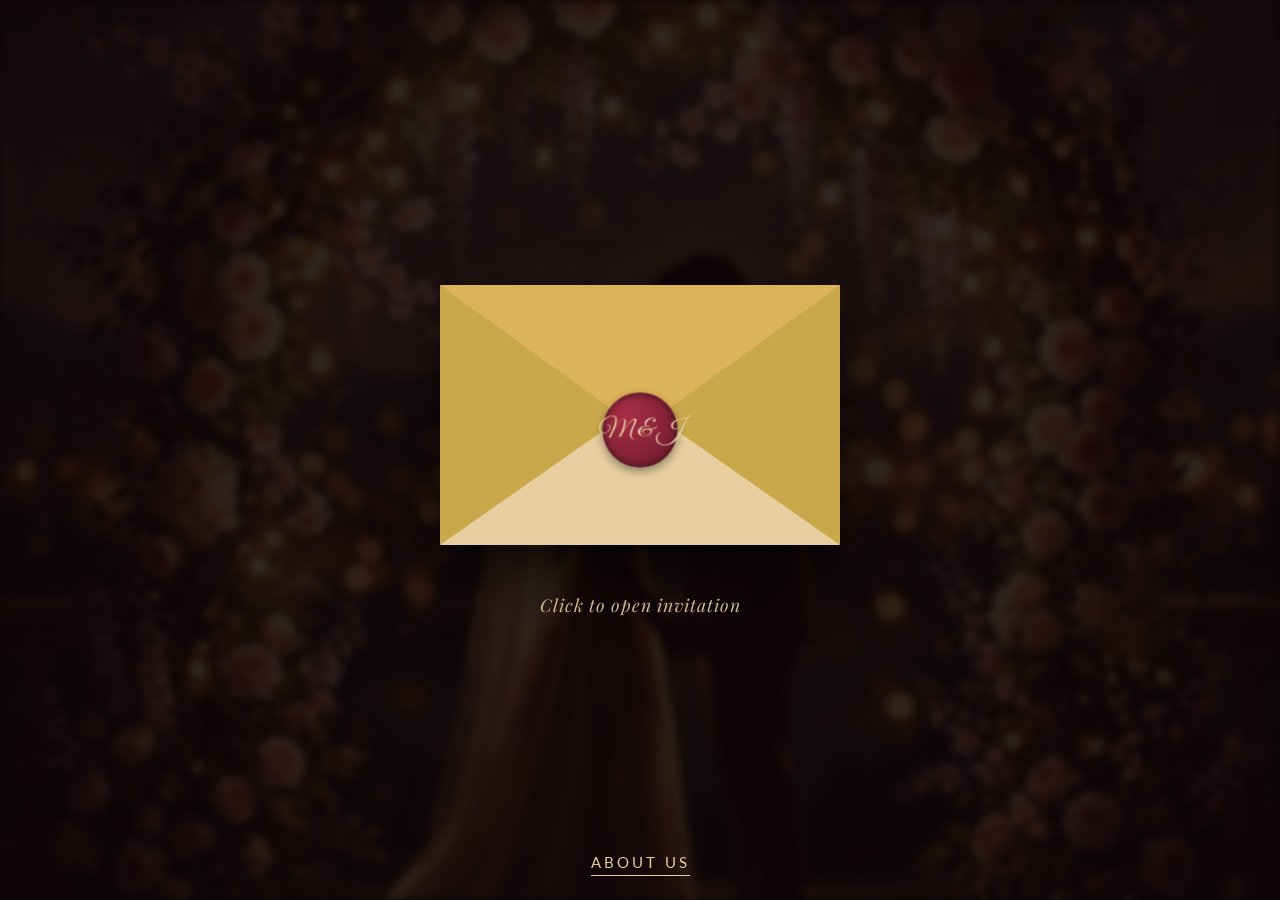
<file: index.html>
<!DOCTYPE html>
<html lang="en">

<head>
  <meta charset="UTF-8" />
  <meta name="viewport" content="width=device-width, initial-scale=1.0" />
  <title>Wedding Invitation &ndash; Maria &amp; Juan</title>
  <script>
    if (!sessionStorage.getItem('invitationAccepted')) {
      window.location.replace('invitation.html');
    }
  </script>
  <meta name="description"
    content="You are cordially invited to the wedding of Maria & Juan. CPE 408A-CPE22S2 Emerging Technologies 1 Project." />
  <link rel="stylesheet" href="style.css" />
  <link rel="preconnect" href="https://fonts.googleapis.com" />
  <link rel="preconnect" href="https://fonts.gstatic.com" crossorigin />
  <!-- audio element (free public domain music) -->
  <audio id="bg-music" loop>
    <source src="wedding-thousandyears.mp3" type="audio/mp3" />
  </audio>
</head>

<body>
  <!-- FLOATING PETALS CANVAS -->
  <canvas id="petals-canvas" aria-hidden="true"></canvas>

  <!-- NAV -->
  <nav>
    <a href="#hero" class="nav-brand">Maria &amp; Juan</a>
    <ul class="nav-links" id="nav-links">
      <li><a href="#save-the-date">Save the Date</a></li>
      <li><a href="#details">Details</a></li>
      <li><a href="#rsvp">RSVP</a></li>
      <li><a href="#messages">Messages</a></li>
    </ul>
    <div style="display:flex;gap:1rem;align-items:center;">
      <button id="music-btn" class="music-btn" aria-label="Toggle music">
        <svg class="music-icon-play" xmlns="http://www.w3.org/2000/svg" width="20" height="20" viewBox="0 0 24 24" fill="currentColor"><path d="M8 5v14l11-7z"/></svg>
        <svg class="music-icon-pause" xmlns="http://www.w3.org/2000/svg" width="20" height="20" viewBox="0 0 24 24" fill="currentColor"><path d="M6 19h4V5H6v14zm8-14v14h4V5h-4z"/></svg>
      </button>
      <button class="hamburger" id="hamburger" aria-label="Menu" aria-expanded="false">&#9776;</button>
    </div>
  </nav>

  <!-- Ã¢â€¢ÂÃ¢â€¢ÂÃ¢â€¢ÂÃ¢â€¢ÂÃ¢â€¢ÂÃ¢â€¢ÂÃ¢â€¢ÂÃ¢â€¢ÂÃ¢â€¢ÂÃ¢â€¢ÂÃ¢â€¢ÂÃ¢â€¢ÂÃ¢â€¢ÂÃ¢â€¢ÂÃ¢â€¢ÂÃ¢â€¢ÂÃ¢â€¢ÂÃ¢â€¢ÂÃ¢â€¢ÂÃ¢â€¢ÂÃ¢â€¢ÂÃ¢â€¢ÂÃ¢â€¢ÂÃ¢â€¢ÂÃ¢â€¢ÂÃ¢â€¢ÂÃ¢â€¢ÂÃ¢â€¢ÂÃ¢â€¢ÂÃ¢â€¢Â
       HERO SECTION
  Ã¢â€¢ÂÃ¢â€¢ÂÃ¢â€¢ÂÃ¢â€¢ÂÃ¢â€¢ÂÃ¢â€¢ÂÃ¢â€¢ÂÃ¢â€¢ÂÃ¢â€¢ÂÃ¢â€¢ÂÃ¢â€¢ÂÃ¢â€¢ÂÃ¢â€¢ÂÃ¢â€¢ÂÃ¢â€¢ÂÃ¢â€¢ÂÃ¢â€¢ÂÃ¢â€¢ÂÃ¢â€¢ÂÃ¢â€¢ÂÃ¢â€¢ÂÃ¢â€¢ÂÃ¢â€¢ÂÃ¢â€¢ÂÃ¢â€¢ÂÃ¢â€¢ÂÃ¢â€¢ÂÃ¢â€¢ÂÃ¢â€¢ÂÃ¢â€¢Â -->
  <section id="hero">
    <img class="hero-bg-img" src="source-images/couple.png" alt="Wedding couple illustration" />
    <div class="hero-content">
      <p class="pre-title">Save the Date &middot; You are cordially invited</p>

      <h1 class="couple-names">
        Maria
        <span class="ampersand">&amp;</span>
        Juan
      </h1>

      <p class="hero-tagline">Are getting married &amp; they want you there</p>
      <p class="hero-date">December 25, 2026 &middot; Manila, Philippines</p>

      <div class="hero-event-pills">
        <span class="event-pill">Ceremony &middot; 4:00 PM &middot; Manila Cathedral, Intramuros</span>
        <span class="event-pill">Reception &middot; 7:00 PM &middot; Manila Hotel Grand Ballroom</span>
      </div>

      <div class="hero-divider"></div>
      <img class="hero-couple-img" src="source-images/couple.png" alt="Maria and Juan" />
    </div>
  </section>

  <!-- Ã¢â€¢ÂÃ¢â€¢ÂÃ¢â€¢ÂÃ¢â€¢ÂÃ¢â€¢ÂÃ¢â€¢ÂÃ¢â€¢ÂÃ¢â€¢ÂÃ¢â€¢ÂÃ¢â€¢ÂÃ¢â€¢ÂÃ¢â€¢ÂÃ¢â€¢ÂÃ¢â€¢ÂÃ¢â€¢ÂÃ¢â€¢ÂÃ¢â€¢ÂÃ¢â€¢ÂÃ¢â€¢ÂÃ¢â€¢ÂÃ¢â€¢ÂÃ¢â€¢ÂÃ¢â€¢ÂÃ¢â€¢ÂÃ¢â€¢ÂÃ¢â€¢ÂÃ¢â€¢ÂÃ¢â€¢ÂÃ¢â€¢ÂÃ¢â€¢Â
       SAVE THE DATE Ã¢â‚¬â€œ CALENDAR + COUNTDOWN
  Ã¢â€¢ÂÃ¢â€¢ÂÃ¢â€¢ÂÃ¢â€¢ÂÃ¢â€¢ÂÃ¢â€¢ÂÃ¢â€¢ÂÃ¢â€¢ÂÃ¢â€¢ÂÃ¢â€¢ÂÃ¢â€¢ÂÃ¢â€¢ÂÃ¢â€¢ÂÃ¢â€¢ÂÃ¢â€¢ÂÃ¢â€¢ÂÃ¢â€¢ÂÃ¢â€¢ÂÃ¢â€¢ÂÃ¢â€¢ÂÃ¢â€¢ÂÃ¢â€¢ÂÃ¢â€¢ÂÃ¢â€¢ÂÃ¢â€¢ÂÃ¢â€¢ÂÃ¢â€¢ÂÃ¢â€¢ÂÃ¢â€¢ÂÃ¢â€¢Â -->
  <section id="save-the-date">
    <div class="section-inner">
      <p class="section-label reveal">Mark your calendar</p>
      <h2 class="section-title reveal">The Wedding Day</h2>
      <span class="gold-line reveal"></span>

      <!-- Calendar widget -->
      <div class="calendar-wrap reveal">
        <div class="cal-header">
          <span class="cal-month-year" id="cal-title">December 2026</span>
        </div>
        <div class="cal-grid">
          <div class="cal-dow">Sun</div>
          <div class="cal-dow">Mon</div>
          <div class="cal-dow">Tue</div>
          <div class="cal-dow">Wed</div>
          <div class="cal-dow">Thu</div>
          <div class="cal-dow">Fri</div>
          <div class="cal-dow">Sat</div>
          <!-- Days injected by JS -->
        </div>
      </div>

      <!-- Countdown below calendar -->
      <div class="countdown-grid" style="margin-top:2.5rem;">
        <div class="count-box reveal">
          <span class="count-num" id="days">00</span>
          <span class="count-label">Days</span>
        </div>
        <div class="count-box reveal">
          <span class="count-num" id="hours">00</span>
          <span class="count-label">Hours</span>
        </div>
        <div class="count-box reveal">
          <span class="count-num" id="minutes">00</span>
          <span class="count-label">Min</span>
        </div>
        <div class="count-box reveal">
          <span class="count-num" id="seconds">00</span>
          <span class="count-label">Sec</span>
        </div>
      </div>

      <div class="add-cal-wrap reveal">
        <p class="add-cal-label">Don't forget the date!</p>
        <div class="add-cal-btns">
          <button class="cal-btn" id="ics-download-btn">Add to My Calendar</button>
        </div>
      </div>

    </div>
  </section>

  <!-- Ã¢â€¢ÂÃ¢â€¢ÂÃ¢â€¢ÂÃ¢â€¢ÂÃ¢â€¢ÂÃ¢â€¢ÂÃ¢â€¢ÂÃ¢â€¢ÂÃ¢â€¢ÂÃ¢â€¢ÂÃ¢â€¢ÂÃ¢â€¢ÂÃ¢â€¢ÂÃ¢â€¢ÂÃ¢â€¢ÂÃ¢â€¢ÂÃ¢â€¢ÂÃ¢â€¢ÂÃ¢â€¢ÂÃ¢â€¢ÂÃ¢â€¢ÂÃ¢â€¢ÂÃ¢â€¢ÂÃ¢â€¢ÂÃ¢â€¢ÂÃ¢â€¢ÂÃ¢â€¢ÂÃ¢â€¢ÂÃ¢â€¢ÂÃ¢â€¢Â
       EVENT DETAILS
  Ã¢â€¢ÂÃ¢â€¢ÂÃ¢â€¢ÂÃ¢â€¢ÂÃ¢â€¢ÂÃ¢â€¢ÂÃ¢â€¢ÂÃ¢â€¢ÂÃ¢â€¢ÂÃ¢â€¢ÂÃ¢â€¢ÂÃ¢â€¢ÂÃ¢â€¢ÂÃ¢â€¢ÂÃ¢â€¢ÂÃ¢â€¢ÂÃ¢â€¢ÂÃ¢â€¢ÂÃ¢â€¢ÂÃ¢â€¢ÂÃ¢â€¢ÂÃ¢â€¢ÂÃ¢â€¢ÂÃ¢â€¢ÂÃ¢â€¢ÂÃ¢â€¢ÂÃ¢â€¢ÂÃ¢â€¢ÂÃ¢â€¢ÂÃ¢â€¢Â -->
  <section id="details">
    <div class="section-inner">
      <p class="section-label reveal">Join Us</p>
      <h2 class="section-title reveal">Wedding Details</h2>
      <span class="gold-line reveal"></span>

      <div class="details-grid-new">

        <div class="venue-card reveal">
          <div class="venue-header">
            <div class="venue-header-text">
              <h3>Ceremony</h3>
              <p class="location-text">
                <a class="venue-map-link-icon" href="https://maps.google.com/?q=Manila+Cathedral" target="_blank" rel="noopener" aria-label="View on Google Maps" title="View on Google Maps">
                  <svg xmlns="http://www.w3.org/2000/svg" width="18" height="18" viewBox="0 0 24 24" fill="none" stroke="currentColor" stroke-width="2" stroke-linecap="round" stroke-linejoin="round"><path d="M20 10c0 6-8 12-8 12s-8-6-8-12a8 8 0 0 1 16 0Z"></path><circle cx="12" cy="10" r="3"></circle></svg>
                </a>
                Manila Cathedral &middot; Intramuros, Manila
              </p>
            </div>
          </div>
          <div class="venue-split-layout">
            <div class="attire-slideshow" id="slideshow-ceremony">
              <div class="slide active"><img src="source-images/cath1.jpg" alt="Manila Cathedral" /></div>
              <div class="slide"><img src="source-images/cath2.png" alt="Manila Cathedral" /></div>
              <div class="slide"><img src="source-images/cath3.jpg" alt="Manila Cathedral" /></div>
              <button class="slide-prev" aria-label="Previous">&#8249;</button>
              <button class="slide-next" aria-label="Next">&#8250;</button>
              <div class="slide-dots" id="dots-ceremony"></div>
            </div>
            <div class="venue-map">
              <iframe src="https://www.google.com/maps/embed?pb=!1m18!1m12!1m3!1d3861.128686192627!2d120.97081717510603!3d14.591742185893597!2m3!1f0!2f0!3f0!3m2!1i1024!2i768!4f13.1!3m3!1m2!1s0x3397ca17d22e6779%3A0x6a3a0ef7daa839d!2sMinor%20Basilica%20and%20Metropolitan%20Cathedral%20of%20the%20Immaculate%20Conception%20-%20The%20Manila%20Cathedral!5e0!3m2!1sen!2sph!4v1774515669495!5m2!1sen!2sph" width="100%" height="100%" style="border:0; border-radius:12px; min-height: 250px;" allowfullscreen="" loading="lazy" referrerpolicy="no-referrer-when-downgrade"></iframe>
            </div>
          </div>
        </div>

        <div class="venue-card reveal">
          <div class="venue-header">
            <div class="venue-header-text">
              <h3>Reception</h3>
              <p class="location-text">
                <a class="venue-map-link-icon" href="https://maps.google.com/?q=The+Manila+Hotel" target="_blank" rel="noopener" aria-label="View on Google Maps" title="View on Google Maps">
                  <svg xmlns="http://www.w3.org/2000/svg" width="18" height="18" viewBox="0 0 24 24" fill="none" stroke="currentColor" stroke-width="2" stroke-linecap="round" stroke-linejoin="round"><path d="M20 10c0 6-8 12-8 12s-8-6-8-12a8 8 0 0 1 16 0Z"></path><circle cx="12" cy="10" r="3"></circle></svg>
                </a>
                Grand Ballroom, Manila Hotel &middot; Rizal Park
              </p>
            </div>
          </div>
          <div class="venue-split-layout">
            <div class="attire-slideshow" id="slideshow-reception">
              <div class="slide active"><img src="source-images/mnl1.jpg" alt="Manila Hotel" /></div>
              <div class="slide"><img src="source-images/mnl2.png" alt="Manila Hotel" /></div>
              <div class="slide"><img src="source-images/mnl3.jpg" alt="Manila Hotel" /></div>
              <button class="slide-prev" aria-label="Previous">&#8249;</button>
              <button class="slide-next" aria-label="Next">&#8250;</button>
              <div class="slide-dots" id="dots-reception"></div>
            </div>
            <div class="venue-map">
              <iframe src="https://www.google.com/maps/embed?pb=!1m18!1m12!1m3!1d3861.2772230980213!2d120.97136457510584!3d14.583272885900978!2m3!1f0!2f0!3f0!3m2!1i1024!2i768!4f13.1!3m3!1m2!1s0x3397ca1cd1819401%3A0x1fcf5e00dfe8decc!2sThe%20Manila%20Hotel!5e0!3m2!1sen!2sph!4v1774515710661!5m2!1sen!2sph" width="100%" height="100%" style="border:0; border-radius:12px; min-height: 250px;" allowfullscreen="" loading="lazy" referrerpolicy="no-referrer-when-downgrade"></iframe>
            </div>
          </div>
        </div>

        <div class="venue-card dress-code-card reveal">
          <div class="venue-header">
            <div class="venue-header-text">
              <h3>Dress Code</h3>
              <p>Formal Attire &nbsp;&middot;&nbsp; Color Motif: Blush &amp; Gold</p>
            </div>
          </div>

          <div class="attire-tabs">
            <button class="attire-tab active" data-tab="men">Men</button>
            <button class="attire-tab" data-tab="women">Women</button>
          </div>

          <!-- Men Slideshow -->
          <div class="attire-panel" id="tab-men">
            <div class="attire-slideshow" id="slideshow-men">
              <div class="slide active"><img src="source-images/attire_men.png" alt="Men's formal attire 1" /></div>
              <div class="slide"><img src="source-images/men2.png" alt="Men's formal attire 2" /></div>
              <div class="slide"><img src="source-images/men4.png" alt="Men's formal attire 4" /></div>
              <div class="slide"><img src="source-images/men5.png" alt="Men's formal attire 5" /></div>
              <button class="slide-prev" aria-label="Previous">&#8249;</button>
              <button class="slide-next" aria-label="Next">&#8250;</button>
              <div class="slide-dots" id="dots-men"></div>
            </div>
            <p class="attire-note">Barong Tagalog or White Dinner Suit<br />with Gold tie &amp; pocket square</p>
          </div>

          <!-- Women Slideshow -->
          <div class="attire-panel hidden" id="tab-women">
            <div class="attire-slideshow" id="slideshow-women">
              <div class="slide active"><img src="source-images/attire_women.png" alt="Women's formal attire 1" /></div>
              <div class="slide"><img src="source-images/women2.png" alt="Women's formal attire 2" /></div>
              <div class="slide"><img src="source-images/women3.png" alt="Women's formal attire 3" /></div>
              <div class="slide"><img src="source-images/women4.png" alt="Women's formal attire 4" /></div>
              <button class="slide-prev" aria-label="Previous">&#8249;</button>
              <button class="slide-next" aria-label="Next">&#8250;</button>
              <div class="slide-dots" id="dots-women"></div>
            </div>
            <p class="attire-note">Blush Pink or Gold Floor-length Gown<br />with elegant accessories</p>
          </div>
        </div>

      </div><!-- /.details-grid-new -->
    </div>
  </section>

  <!-- Ã¢â€¢ÂÃ¢â€¢ÂÃ¢â€¢ÂÃ¢â€¢ÂÃ¢â€¢ÂÃ¢â€¢ÂÃ¢â€¢ÂÃ¢â€¢ÂÃ¢â€¢ÂÃ¢â€¢ÂÃ¢â€¢ÂÃ¢â€¢ÂÃ¢â€¢ÂÃ¢â€¢ÂÃ¢â€¢ÂÃ¢â€¢ÂÃ¢â€¢ÂÃ¢â€¢ÂÃ¢â€¢ÂÃ¢â€¢ÂÃ¢â€¢ÂÃ¢â€¢ÂÃ¢â€¢ÂÃ¢â€¢ÂÃ¢â€¢ÂÃ¢â€¢ÂÃ¢â€¢ÂÃ¢â€¢ÂÃ¢â€¢ÂÃ¢â€¢Â
       RSVP SECTION
  Ã¢â€¢ÂÃ¢â€¢ÂÃ¢â€¢ÂÃ¢â€¢ÂÃ¢â€¢ÂÃ¢â€¢ÂÃ¢â€¢ÂÃ¢â€¢ÂÃ¢â€¢ÂÃ¢â€¢ÂÃ¢â€¢ÂÃ¢â€¢ÂÃ¢â€¢ÂÃ¢â€¢ÂÃ¢â€¢ÂÃ¢â€¢ÂÃ¢â€¢ÂÃ¢â€¢ÂÃ¢â€¢ÂÃ¢â€¢ÂÃ¢â€¢ÂÃ¢â€¢ÂÃ¢â€¢ÂÃ¢â€¢ÂÃ¢â€¢ÂÃ¢â€¢ÂÃ¢â€¢ÂÃ¢â€¢ÂÃ¢â€¢ÂÃ¢â€¢Â -->
  <section id="rsvp">
    <div class="section-inner">
      <p class="section-label reveal">Will you come?</p>
      <h2 class="section-title reveal">RSVP</h2>
      <span class="gold-line reveal"></span>
      <p class="rsvp-desc reveal">Please let us know if you'll be joining us. We can't wait to celebrate with you!</p>
      <div class="rsvp-cta reveal">
        <button class="rsvp-open-btn" id="rsvp-open-btn">Send Your RSVP</button>
      </div>
    </div>
  </section>

  <!-- Ã¢â€¢ÂÃ¢â€¢ÂÃ¢â€¢ÂÃ¢â€¢ÂÃ¢â€¢ÂÃ¢â€¢ÂÃ¢â€¢ÂÃ¢â€¢ÂÃ¢â€¢ÂÃ¢â€¢ÂÃ¢â€¢ÂÃ¢â€¢ÂÃ¢â€¢ÂÃ¢â€¢ÂÃ¢â€¢ÂÃ¢â€¢ÂÃ¢â€¢ÂÃ¢â€¢ÂÃ¢â€¢ÂÃ¢â€¢ÂÃ¢â€¢ÂÃ¢â€¢ÂÃ¢â€¢ÂÃ¢â€¢ÂÃ¢â€¢ÂÃ¢â€¢ÂÃ¢â€¢ÂÃ¢â€¢ÂÃ¢â€¢ÂÃ¢â€¢Â
       GUEST MESSAGES SECTION
  Ã¢â€¢ÂÃ¢â€¢ÂÃ¢â€¢ÂÃ¢â€¢ÂÃ¢â€¢ÂÃ¢â€¢ÂÃ¢â€¢ÂÃ¢â€¢ÂÃ¢â€¢ÂÃ¢â€¢ÂÃ¢â€¢ÂÃ¢â€¢ÂÃ¢â€¢ÂÃ¢â€¢ÂÃ¢â€¢ÂÃ¢â€¢ÂÃ¢â€¢ÂÃ¢â€¢ÂÃ¢â€¢ÂÃ¢â€¢ÂÃ¢â€¢ÂÃ¢â€¢ÂÃ¢â€¢ÂÃ¢â€¢ÂÃ¢â€¢ÂÃ¢â€¢ÂÃ¢â€¢ÂÃ¢â€¢ÂÃ¢â€¢ÂÃ¢â€¢Â -->
  <section id="messages">
    <div class="section-inner">
      <p class="section-label reveal">Leave a kind word</p>
      <h2 class="section-title reveal">Messages for the Couple</h2>
      <span class="gold-line reveal"></span>

      <!-- Message form -->
      <form class="msg-form reveal" id="msg-form" novalidate>
        <div class="msg-form-fields">
          <input type="text" id="msg-name" class="msg-input" placeholder="Your Name" maxlength="60" required />
          <textarea id="msg-text" class="msg-input msg-textarea" placeholder="Write your heartfelt message..."
            maxlength="300" rows="3" required></textarea>
        </div>
        <button type="submit" class="msg-submit-btn">Send Message</button>
      </form>

      <!-- Live message wall -->
      <div class="msg-wall" id="msg-wall">
        <!-- Messages injected by JS -->
      </div>
    </div>
  </section>

  </section>

  <!-- Ã¢â€¢ÂÃ¢â€¢ÂÃ¢â€¢ÂÃ¢â€¢ÂÃ¢â€¢ÂÃ¢â€¢ÂÃ¢â€¢ÂÃ¢â€¢ÂÃ¢â€¢ÂÃ¢â€¢ÂÃ¢â€¢ÂÃ¢â€¢ÂÃ¢â€¢ÂÃ¢â€¢ÂÃ¢â€¢ÂÃ¢â€¢ÂÃ¢â€¢ÂÃ¢â€¢ÂÃ¢â€¢ÂÃ¢â€¢ÂÃ¢â€¢ÂÃ¢â€¢ÂÃ¢â€¢ÂÃ¢â€¢ÂÃ¢â€¢ÂÃ¢â€¢ÂÃ¢â€¢ÂÃ¢â€¢ÂÃ¢â€¢ÂÃ¢â€¢Â
       FOOTER
  Ã¢â€¢ÂÃ¢â€¢ÂÃ¢â€¢ÂÃ¢â€¢ÂÃ¢â€¢ÂÃ¢â€¢ÂÃ¢â€¢ÂÃ¢â€¢ÂÃ¢â€¢ÂÃ¢â€¢ÂÃ¢â€¢ÂÃ¢â€¢ÂÃ¢â€¢ÂÃ¢â€¢ÂÃ¢â€¢ÂÃ¢â€¢ÂÃ¢â€¢ÂÃ¢â€¢ÂÃ¢â€¢ÂÃ¢â€¢ÂÃ¢â€¢ÂÃ¢â€¢ÂÃ¢â€¢ÂÃ¢â€¢ÂÃ¢â€¢ÂÃ¢â€¢ÂÃ¢â€¢ÂÃ¢â€¢ÂÃ¢â€¢ÂÃ¢â€¢Â -->
  <footer>
    <p style="margin-top:0.8rem; font-size:0.75rem; opacity:0.6;">
      &copy; 2026 Maria &amp; Juan. All rights reserved.
    </p>
  </footer>

  <!-- RSVP MODAL -->
  <div id="rsvp-modal" class="rsvp-modal" role="dialog" aria-modal="true" aria-label="RSVP Form">
    <div class="rsvp-modal-box">
      <button class="rsvp-modal-close" id="rsvp-modal-close" aria-label="Close">&#10005;</button>
      <h3 class="rsvp-modal-title">RSVP</h3>
      <p class="rsvp-modal-sub">Maria &amp; Juan would love to have you there!</p>
      <form id="rsvp-form" class="rsvp-form" novalidate>
        <div class="rsvp-field">
          <label for="rsvp-name">Full Name *</label>
          <input type="text" id="rsvp-name" placeholder="Your full name" required maxlength="80" />
        </div>
        <div class="rsvp-field">
          <label for="rsvp-email">Email</label>
          <input type="email" id="rsvp-email" placeholder="your@email.com" />
        </div>
        <div class="rsvp-field">
          <label>Will you attend? *</label>
          <div class="rsvp-radio-group">
            <label class="rsvp-radio"><input type="radio" name="attending" value="yes" required /> Yes, I'll be
              there!</label>
            <label class="rsvp-radio"><input type="radio" name="attending" value="no" /> Sorry, can't make it</label>
            <label class="rsvp-radio"><input type="radio" name="attending" value="maybe" /> Maybe</label>
          </div>
        </div>
        <div class="rsvp-field">
          <label for="rsvp-guests">Number of Guests</label>
          <select id="rsvp-guests">
            <option value="1">Just me</option>
            <option value="2">2 guests</option>
            <option value="3">3 guests</option>
            <option value="4">4 guests</option>
            <option value="5+">5 or more</option>
          </select>
        </div>
        <div class="rsvp-field">
          <label for="rsvp-note">Special note (optional)</label>
          <textarea id="rsvp-note" placeholder="Dietary needs, notes for the couple..." rows="2"
            maxlength="200"></textarea>
        </div>
        <button type="submit" class="rsvp-submit-btn">Send RSVP</button>
      </form>
      <div id="rsvp-success" class="rsvp-success hidden">
        <p>Thank you! Your RSVP has been received. See you on Dec 25!</p>
      </div>
    </div>
  </div>

  <!-- LIGHTBOX MODAL -->
  <div id="lightbox" class="lightbox" role="dialog" aria-modal="true" aria-label="Image viewer">
    <button class="lightbox-close" id="lightbox-close" aria-label="Close">&#10005;</button>
    <img id="lightbox-img" src="" alt="" />
    <p id="lightbox-caption"></p>
  </div>

  <script src="script.js"></script>
</body>

</html>
</file>
<file: style.css>
/* ── FONTS ─────────────────────────────────────────────── */
@import url('https://fonts.googleapis.com/css2?family=Great+Vibes&family=Playfair+Display:ital,wght@0,400;0,700;1,400&family=Lato:wght@300;400;700&display=swap');

/* ── CSS VARIABLES ─────────────────────────────────────── */
:root {
  --dark:        #0d0508;
  --burgundy:    #7b1f3a;
  --deep-rose:   #b54a5a;
  --rose:        #c5687a;
  --blush:       #e8a0b0;
  --cream:       #fdf3ec;
  --white:       #ffffff;
  --gold:        #c9a84c;
  --gold-light:  #e8cfa0;
  --glass-bg:    rgba(255,255,255,0.05);
  --glass-border:rgba(201,168,76,0.2);
}

*, *::before, *::after { box-sizing: border-box; margin: 0; padding: 0; }
html { scroll-behavior: smooth; }
body { background: var(--dark); color: var(--cream); font-family: 'Lato', sans-serif; overflow-x: hidden; }

/* ── NAV ────────────────────────────────────────── */
nav {
  position: fixed; top: 0; left: 0; right: 0; z-index: 100;
  display: flex; align-items: center; justify-content: space-between;
  padding: 1rem 2rem;
  background: rgba(13,5,8,0.85);
  backdrop-filter: blur(12px);
  border-bottom: 1px solid var(--glass-border);
}
.nav-brand { font-family: 'Great Vibes', cursive; font-size: 1.6rem; color: var(--gold); text-decoration: none; }
.nav-links { list-style: none; display: flex; gap: 1.5rem; transition: max-height 0.3s ease-out; }
.nav-links a { color: var(--cream); text-decoration: none; font-size: 0.8rem; letter-spacing: 2px; text-transform: uppercase; transition: color 0.3s; }
.nav-links a:hover { color: var(--gold); }
#music-btn { background: transparent; border: 1px solid var(--gold); color: var(--gold); border-radius: 50%; width: 38px; height: 38px; display: inline-flex; align-items: center; justify-content: center; cursor: pointer; transition: all 0.3s; padding: 0; outline: none; box-shadow: 0 0 0 0 rgba(201,168,76,0); }
#music-btn:hover { background: var(--gold); color: var(--dark); transform: scale(1.1); }
#music-btn .music-icon-pause { display: none; }
#music-btn.playing .music-icon-play { display: none; }
#music-btn.playing .music-icon-pause { display: block; }

@keyframes pulseGlow {
  0% { box-shadow: 0 0 0 0 rgba(201,168,76,0.6); }
  70% { box-shadow: 0 0 0 12px rgba(201,168,76,0); }
  100% { box-shadow: 0 0 0 0 rgba(201,168,76,0); }
}
#music-btn.playing { animation: pulseGlow 2s infinite cubic-bezier(0.4, 0, 0.2, 1); }
.hamburger { display: none; background: transparent; border: none; font-size: 1.8rem; color: var(--gold); cursor: pointer; }

/* ── HERO ───────────────────────────────────────── */
#hero { position: relative; min-height: 100vh; display: flex; align-items: center; justify-content: center; overflow: hidden; padding-top: 5rem; }
.hero-bg-img { position: absolute; inset: 0; width: 100%; height: 100%; object-fit: cover; opacity: 0.18; }
.hero-content { position: relative; z-index: 2; text-align: center; padding: 2rem; max-width: 900px; width: 100%; display: flex; flex-direction: column; align-items: center; justify-content: center; }
.pre-title { font-size: 0.85rem; letter-spacing: 3px; text-transform: uppercase; color: var(--gold); margin-bottom: 1rem; }
.couple-names { font-family: 'Great Vibes', cursive; font-size: clamp(4rem,12vw,7.5rem); color: var(--white); line-height: 1.1; margin-bottom: 0.5rem; text-shadow: 0 0 60px rgba(201,168,76,0.4); }
.ampersand { color: var(--gold); }
.hero-tagline { font-style: italic; color: var(--blush); margin: 1rem 0 0.5rem; font-size: 1.05rem; }
.hero-date { color: var(--gold-light); font-size: 1rem; letter-spacing: 2px; margin-bottom: 1.5rem; }
.hero-event-pills { display: flex; flex-wrap: wrap; gap: 1rem; justify-content: center; margin-bottom: 2rem; }
.event-pill { background: rgba(201,168,76,0.15); border: 1px solid var(--gold); border-radius: 20px; padding: 0.4rem 1rem; font-size: 0.8rem; letter-spacing: 1px; color: var(--cream); backdrop-filter: blur(4px); }
.hero-divider { width: 80px; height: 1px; background: linear-gradient(to right,transparent,var(--gold),transparent); margin: 0 auto 2.5rem; }
.hero-couple-img { width: 100%; max-width: 420px; aspect-ratio: 1; object-fit: cover; border-radius: 50%; border: 2px solid var(--gold); box-shadow: 0 0 60px rgba(201,168,76,0.3); }

/* ── SECTIONS ───────────────────────────────────── */
section { padding: 0; }
.section-inner { max-width: 1100px; margin: 0 auto; padding: 5rem 2rem; text-align: center; }
.section-label { font-size: 0.75rem; letter-spacing: 3px; text-transform: uppercase; color: var(--gold); margin-bottom: 0.5rem; display: block; }
.section-title { font-family: 'Playfair Display', serif; font-size: clamp(2rem,5vw,3rem); color: var(--white); margin-bottom: 0.5rem; }
.gold-line { display: block; width: 60px; height: 2px; background: var(--gold); margin: 1rem auto 2.5rem; border-radius: 2px; }

/* ── SAVE THE DATE (Calendar + Countdown) ───────── */
#save-the-date { background: linear-gradient(135deg,#1a0a0d,#0d0508); }
.calendar-wrap { max-width: 320px; margin: 0 auto 2rem; background: var(--glass-bg); border: 1px solid var(--glass-border); border-radius: 12px; padding: 1.5rem; backdrop-filter: blur(8px); }
.cal-header { font-family: 'Playfair Display', serif; font-size: 1.4rem; color: var(--gold); margin-bottom: 1rem; text-align: center; }
.cal-grid { display: grid; grid-template-columns: repeat(7, 1fr); gap: 5px; text-align: center; font-size: 0.9rem; }
.cal-dow { color: var(--blush); font-size: 0.75rem; text-transform: uppercase; letter-spacing: 1px; margin-bottom: 5px; }
.cal-day { padding: 8px 0; border-radius: 6px; position: relative; z-index: 1; }
.cal-day.empty { visibility: hidden; }
.cal-day.sunday { color: var(--rose); }
.cal-day.wedding-day { background: rgba(201,168,76,0.2); border: 1px solid var(--gold); color: var(--gold-light); font-weight: bold; box-shadow: 0 0 10px rgba(201,168,76,0.5); }
.countdown-grid { display: flex; justify-content: center; gap: 1rem; flex-wrap: wrap; margin-bottom: 2rem; }
.count-box { background: var(--glass-bg); border: 1px solid var(--glass-border); border-radius: 12px; padding: 1.2rem 1rem; min-width: 90px; display: flex; flex-direction: column; align-items: center; gap: 0.4rem; backdrop-filter: blur(8px); }
.count-num { font-family: 'Playfair Display', serif; font-size: 2.2rem; color: var(--gold); line-height: 1; }
.count-label { font-size: 0.65rem; letter-spacing: 2px; text-transform: uppercase; color: var(--blush); }
.add-cal-btns { display: flex; justify-content: center; gap: 1rem; flex-wrap: wrap; margin-top: 1rem; }
.cal-btn { display: inline-flex; align-items: center; gap: 0.5rem; background: transparent; border: 1px solid var(--gold); color: var(--gold); padding: 0.6rem 1.2rem; border-radius: 30px; text-decoration: none; font-size: 0.85rem; letter-spacing: 1px; transition: all 0.3s; cursor: pointer; }
.cal-btn:hover { background: var(--gold); color: var(--dark); }

/* ── DETAILS GALLERY ────────────────────────────── */
#details { background: var(--dark); border-top: 1px solid var(--glass-border); }
.details-grid-new { display: grid; grid-template-columns: 1fr; gap: 3rem; margin-top: 1rem; }
.venue-card { background: var(--glass-bg); border: 1px solid var(--glass-border); border-radius: 16px; padding: 2.5rem; text-align: left; backdrop-filter: blur(8px); }
.venue-header { margin-bottom: 1.5rem; display: flex; gap: 1rem; align-items: flex-start; }
.venue-header-text h3 { font-family: 'Playfair Display', serif; font-size: 1.8rem; color: var(--gold); margin-bottom: 0.5rem; }
.venue-header-text p { color: var(--cream); font-size: 1rem; line-height: 1.5; }
.location-text { display: inline-flex; align-items: center; gap: 0.4rem; }
.venue-time { color: var(--gold-light) !important; font-size: 0.9rem !important; margin-top: 0.5rem; letter-spacing: 1px; }
.venue-gallery { display: grid; grid-template-columns: repeat(auto-fit, minmax(200px, 1fr)); gap: 1rem; margin-bottom: 1.5rem; }
.gallery-thumb { position: relative; aspect-ratio: 4/3; border-radius: 8px; overflow: hidden; cursor: pointer; border: 1px solid var(--glass-border); }
.gallery-thumb img { width: 100%; height: 100%; object-fit: cover; transition: transform 0.5s ease; }
.thumb-overlay { position: absolute; inset: 0; background: rgba(13,5,8,0.6); display: flex; align-items: center; justify-content: center; opacity: 0; transition: opacity 0.3s; color: var(--gold); font-size: 0.9rem; letter-spacing: 1px; text-transform: uppercase; }
.gallery-thumb:hover img { transform: scale(1.05); }
.gallery-thumb:hover .thumb-overlay { opacity: 1; }
.venue-map-link-icon { display: inline-flex; align-items: center; justify-content: center; color: var(--gold); transition: transform 0.3s; background: transparent; }
.venue-map-link-icon:hover { transform: translateY(-2px) scale(1.1); }

.venue-split-layout { display: grid; grid-template-columns: 1fr 1fr; gap: 1.5rem; margin-bottom: 1.5rem; align-items: stretch; }
.venue-map { width: 100%; height: 100%; }
.venue-map iframe { width: 100%; height: 100%; border: 0; border-radius: 12px; min-height: 250px; }

/* ── DRESS CODE SLIDESHOW ───────────────────────── */
.attire-tabs { display: flex; gap: 1rem; margin-bottom: 1.5rem; border-bottom: 1px solid var(--glass-border); padding-bottom: 1rem; }
.attire-tab { background: transparent; border: none; font-family: 'Playfair Display', serif; font-size: 1.2rem; color: var(--blush); cursor: pointer; padding: 0.5rem 1rem; transition: color 0.3s; }
.attire-tab.active { color: var(--gold); border-bottom: 2px solid var(--gold); }
.attire-panel { display: flex; flex-direction: column; gap: 1.2rem; }
.attire-panel.hidden { display: none; }
.attire-slideshow { position: relative; border-radius: 12px; overflow: hidden; aspect-ratio: 4/3; background: rgba(0,0,0,0.3); }
.slide { display: none; width: 100%; height: 100%; position: absolute; inset: 0; opacity: 0; transition: opacity 0.6s ease; }
.slide.active { display: block; opacity: 1; position: relative; }
.slide img { width: 100%; height: 100%; object-fit: cover; display: block; }
.slide-prev, .slide-next { position: absolute; top: 50%; transform: translateY(-50%); background: rgba(26,10,13,0.65); border: 1px solid var(--glass-border); color: var(--gold-light); width: 36px; height: 36px; border-radius: 50%; cursor: pointer; font-size: 1.4rem; line-height: 1; display: flex; align-items: center; justify-content: center; transition: background 0.3s; z-index: 5; }
.slide-prev { left: 0.6rem; }
.slide-next { right: 0.6rem; }
.slide-prev:hover, .slide-next:hover { background: rgba(201,168,76,0.6); color: var(--dark); }
.slide-dots { position: absolute; bottom: 0.6rem; left: 50%; transform: translateX(-50%); display: flex; gap: 5px; z-index: 5; }
.slide-dot { width: 7px; height: 7px; border-radius: 50%; background: rgba(255,255,255,0.4); border: 1px solid rgba(201,168,76,0.5); cursor: pointer; transition: background 0.3s; }
.slide-dot.active { background: var(--gold); }
.attire-note { font-family: 'Playfair Display', serif; font-size: 1.1rem; color: var(--cream); line-height: 1.6; }

/* ── RSVP ───────────────────────────────────────── */
#rsvp { background: linear-gradient(135deg,var(--dark),#1a0a0d); border-top: 1px solid var(--glass-border); }
.rsvp-desc { max-width: 600px; margin: 0 auto 2rem; color: var(--cream); font-size: 1.05rem; }
.rsvp-open-btn { background: var(--gold); color: var(--dark); border: none; padding: 1rem 2.5rem; border-radius: 30px; font-size: 1rem; font-weight: bold; cursor: pointer; transition: transform 0.3s, box-shadow 0.3s; }
.rsvp-open-btn:hover { transform: translateY(-3px); box-shadow: 0 10px 20px rgba(201,168,76,0.3); }

/* ── MESSAGES ───────────────────────────────────── */
#messages { background: var(--dark); border-top: 1px solid var(--glass-border); }
.msg-form { max-width: 600px; margin: 0 auto 3rem; background: var(--glass-bg); padding: 2rem; border-radius: 12px; border: 1px solid var(--glass-border); }
.msg-form-fields { display: flex; flex-direction: column; gap: 1rem; margin-bottom: 1.5rem; }
.msg-input { width: 100%; background: rgba(0,0,0,0.3); border: 1px solid var(--glass-border); border-radius: 8px; padding: 1rem; color: var(--cream); font-family: 'Lato', sans-serif; }
.msg-input:focus { outline: none; border-color: var(--gold); box-shadow: 0 0 10px rgba(201,168,76,0.2); }
.msg-textarea { resize: vertical; min-height: 100px; }
.msg-submit-btn { width: 100%; background: transparent; border: 1px solid var(--gold); color: var(--gold); padding: 1rem; border-radius: 8px; cursor: pointer; transition: all 0.3s; font-size: 1rem; letter-spacing: 1px; text-transform: uppercase; }
.msg-submit-btn:hover { background: var(--gold); color: var(--dark); }
.msg-wall { display: grid; grid-template-columns: repeat(auto-fill, minmax(280px, 1fr)); gap: 1.5rem; max-width: 900px; margin: 0 auto; }
.msg-card { background: rgba(255,255,255,0.03); border: 1px solid var(--glass-border); border-radius: 12px; padding: 1.5rem; text-align: left; animation: slideUp 0.5s forwards; opacity: 0; transform: translateY(20px); }
.msg-card-header { display: flex; justify-content: space-between; align-items: baseline; margin-bottom: 0.8rem; border-bottom: 1px solid rgba(255,255,255,0.1); padding-bottom: 0.5rem; }
.msg-card-name { font-family: 'Playfair Display', serif; color: var(--gold); font-size: 1.1rem; }
.msg-card-time { font-size: 0.75rem; color: var(--blush); opacity: 0.8; }
.msg-card-text { color: var(--cream); font-size: 0.95rem; line-height: 1.6; word-wrap: break-word; }
@keyframes slideUp { to { opacity: 1; transform: translateY(0); } }

/* ── ABOUT US ───────────────────────────────────── */
#about { background: linear-gradient(135deg,#1a0a0d,var(--dark)); border-top: 1px solid var(--glass-border); }
.about-intro { max-width: 600px; margin: 0 auto 2.5rem; color: var(--blush); line-height: 1.8; }
.members-grid { display: grid; grid-template-columns: repeat(auto-fit,minmax(220px,1fr)); gap: 1.5rem; margin-bottom: 2rem; }
.member-card { background: var(--glass-bg); border: 1px solid var(--glass-border); border-radius: 16px; padding: 2rem 1.5rem; text-align: center; backdrop-filter: blur(8px); }
.member-avatar { width: 80px; height: 80px; border-radius: 50%; background: linear-gradient(135deg,var(--deep-rose),var(--burgundy)); display: flex; align-items: center; justify-content: center; font-size: 2rem; margin: 0 auto 1.2rem; border: 2px solid var(--gold); }
.member-avatar-text { font-family: 'Playfair Display', serif; font-size: 1.4rem; color: var(--gold); letter-spacing: 1px; }
.member-name { font-family: 'Playfair Display', serif; font-size: 1.1rem; color: var(--white); margin-bottom: 0.3rem; }
.member-role { font-size: 0.8rem; color: var(--blush); letter-spacing: 1px; margin-bottom: 1rem; text-transform: uppercase; }
.portfolio-btn { display: inline-block; padding: 0.5rem 1.2rem; border: 1px solid var(--gold); border-radius: 20px; color: var(--gold); font-size: 0.8rem; text-decoration: none; letter-spacing: 1px; transition: all 0.3s; }
.portfolio-btn:hover { background: var(--gold); color: var(--dark); }
.course-badge { max-width: 420px; margin: 1.5rem auto 0; background: var(--glass-bg); border: 1px solid var(--glass-border); border-radius: 12px; padding: 1.2rem 1.5rem; text-align: center; color: var(--cream); font-size: 0.9rem; line-height: 1.8; }

/* ── FOOTER ─────────────────────────────────────── */
footer { text-align: center; padding: 2.5rem 1rem; border-top: 1px solid var(--glass-border); color: var(--blush); font-size: 0.85rem; line-height: 2; }

/* ── LIGHTBOX ───────────────────────────────────── */
.lightbox { position: fixed; inset: 0; z-index: 1000; background: rgba(0,0,0,0.9); display: flex; flex-direction: column; align-items: center; justify-content: center; opacity: 0; pointer-events: none; transition: opacity 0.3s ease; backdrop-filter: blur(5px); }
.lightbox.active { opacity: 1; pointer-events: auto; }
.lightbox-close { position: absolute; top: 1.5rem; right: 2rem; background: transparent; border: none; color: var(--cream); font-size: 2.5rem; cursor: pointer; transition: color 0.3s; }
.lightbox-close:hover { color: var(--gold); }
.lightbox img { max-width: 90%; max-height: 80vh; object-fit: contain; border: 2px solid var(--gold); border-radius: 8px; box-shadow: 0 0 40px rgba(0,0,0,0.8); }
.lightbox p { margin-top: 1rem; color: var(--gold-light); font-family: 'Playfair Display', serif; font-size: 1.2rem; letter-spacing: 1px; }

/* ── RSVP MODAL ─────────────────────────────────── */
.rsvp-modal { position: fixed; inset: 0; z-index: 900; background: rgba(0,0,0,0.8); backdrop-filter: blur(5px); display: flex; align-items: center; justify-content: center; opacity: 0; pointer-events: none; transition: opacity 0.3s ease; padding: 1rem; }
.rsvp-modal.active { opacity: 1; pointer-events: auto; }
.rsvp-modal-box { background: linear-gradient(135deg,#1a0a0d,#0d0508); border: 1px solid var(--gold); border-radius: 16px; width: 100%; max-width: 500px; padding: 2.5rem 2rem; position: relative; max-height: 90vh; overflow-y: auto; text-align: center; box-shadow: 0 0 50px rgba(201,168,76,0.15); }
.rsvp-modal-close { position: absolute; top: 1rem; right: 1rem; background: transparent; border: none; font-size: 1.5rem; color: var(--blush); cursor: pointer; transition: color 0.3s; }
.rsvp-modal-close:hover { color: var(--gold); }
.rsvp-modal-title { font-family: 'Playfair Display', serif; font-size: 2.2rem; color: var(--gold); margin-bottom: 0.5rem; }
.rsvp-modal-sub { color: var(--cream); margin-bottom: 2rem; font-style: italic; }
.rsvp-field { margin-bottom: 1.5rem; text-align: left; }
.rsvp-field label { display: block; margin-bottom: 0.5rem; color: var(--gold-light); font-size: 0.9rem; letter-spacing: 1px; }
.rsvp-field input[type="text"], .rsvp-field input[type="email"], .rsvp-field select, .rsvp-field textarea { width: 100%; background: rgba(0,0,0,0.3); border: 1px solid var(--glass-border); border-radius: 8px; padding: 0.8rem; color: var(--white); font-family: inherit; }
.rsvp-field input:focus, .rsvp-field select:focus, .rsvp-field textarea:focus { outline: none; border-color: var(--gold); }
.rsvp-radio-group { display: flex; flex-direction: column; gap: 0.8rem; margin-top: 0.5rem; }
.rsvp-radio { color: var(--cream); font-size: 0.95rem; cursor: pointer; display: flex; align-items: center; gap: 0.5rem; }
.rsvp-submit-btn { width: 100%; background: var(--gold); color: var(--dark); border: none; padding: 1rem; border-radius: 8px; font-size: 1.1rem; font-weight: bold; cursor: pointer; margin-top: 1rem; transition: background 0.3s; }
.rsvp-submit-btn:hover { background: var(--gold-light); }
.rsvp-success { margin-top: 2rem; color: var(--gold); font-family: 'Playfair Display', serif; font-size: 1.2rem; }

/* ── REVEAL ANIMATION ───────────────────────────── */
.reveal { opacity: 0; transform: translateY(25px); transition: opacity 0.7s ease, transform 0.7s ease; }
.reveal.visible { opacity: 1; transform: translateY(0); }

/* ── MOBILE / RESPONSIVENESS ────────────────────── */
@media (max-width: 768px) {
  .hamburger { display: block; }
  .nav-links { position: absolute; top: 100%; left: 0; right: 0; background: rgba(13,5,8,0.95); flex-direction: column; padding: 0 2rem; max-height: 0; overflow: hidden; border-bottom: 1px solid transparent; align-items: center; text-align: center; }
  .nav-links.active { padding: 1rem 2rem 2rem; max-height: 400px; border-bottom: 1px solid var(--glass-border); }
  .nav-links li { width: 100%; padding: 0.8rem 0; border-bottom: 1px solid rgba(255,255,255,0.05); }
  .nav-links li:last-child { border-bottom: none; }
  
  .details-grid-new { grid-template-columns: 1fr; }
  .venue-gallery { grid-template-columns: 1fr; }
  .venue-split-layout { grid-template-columns: 1fr; }
  .venue-header { flex-direction: column; text-align: center; align-items: center; }
  .attire-tabs { justify-content: center; }
  
  .couple-names { font-size: clamp(3.5rem, 15vw, 5rem); }
  .hero-date, .hero-tagline, .pre-title { font-size: 0.9rem; }
  .hero-event-pills { flex-direction: column; align-items: center; gap: 0.5rem; }
  
  .count-box { min-width: 75px; padding: 1rem 0.5rem; }
  .count-num { font-size: 1.8rem; }
  
  .rsvp-modal-box { padding: 2rem 1.5rem; }
  .msg-form { padding: 1.5rem 1rem; }
}
</file>
